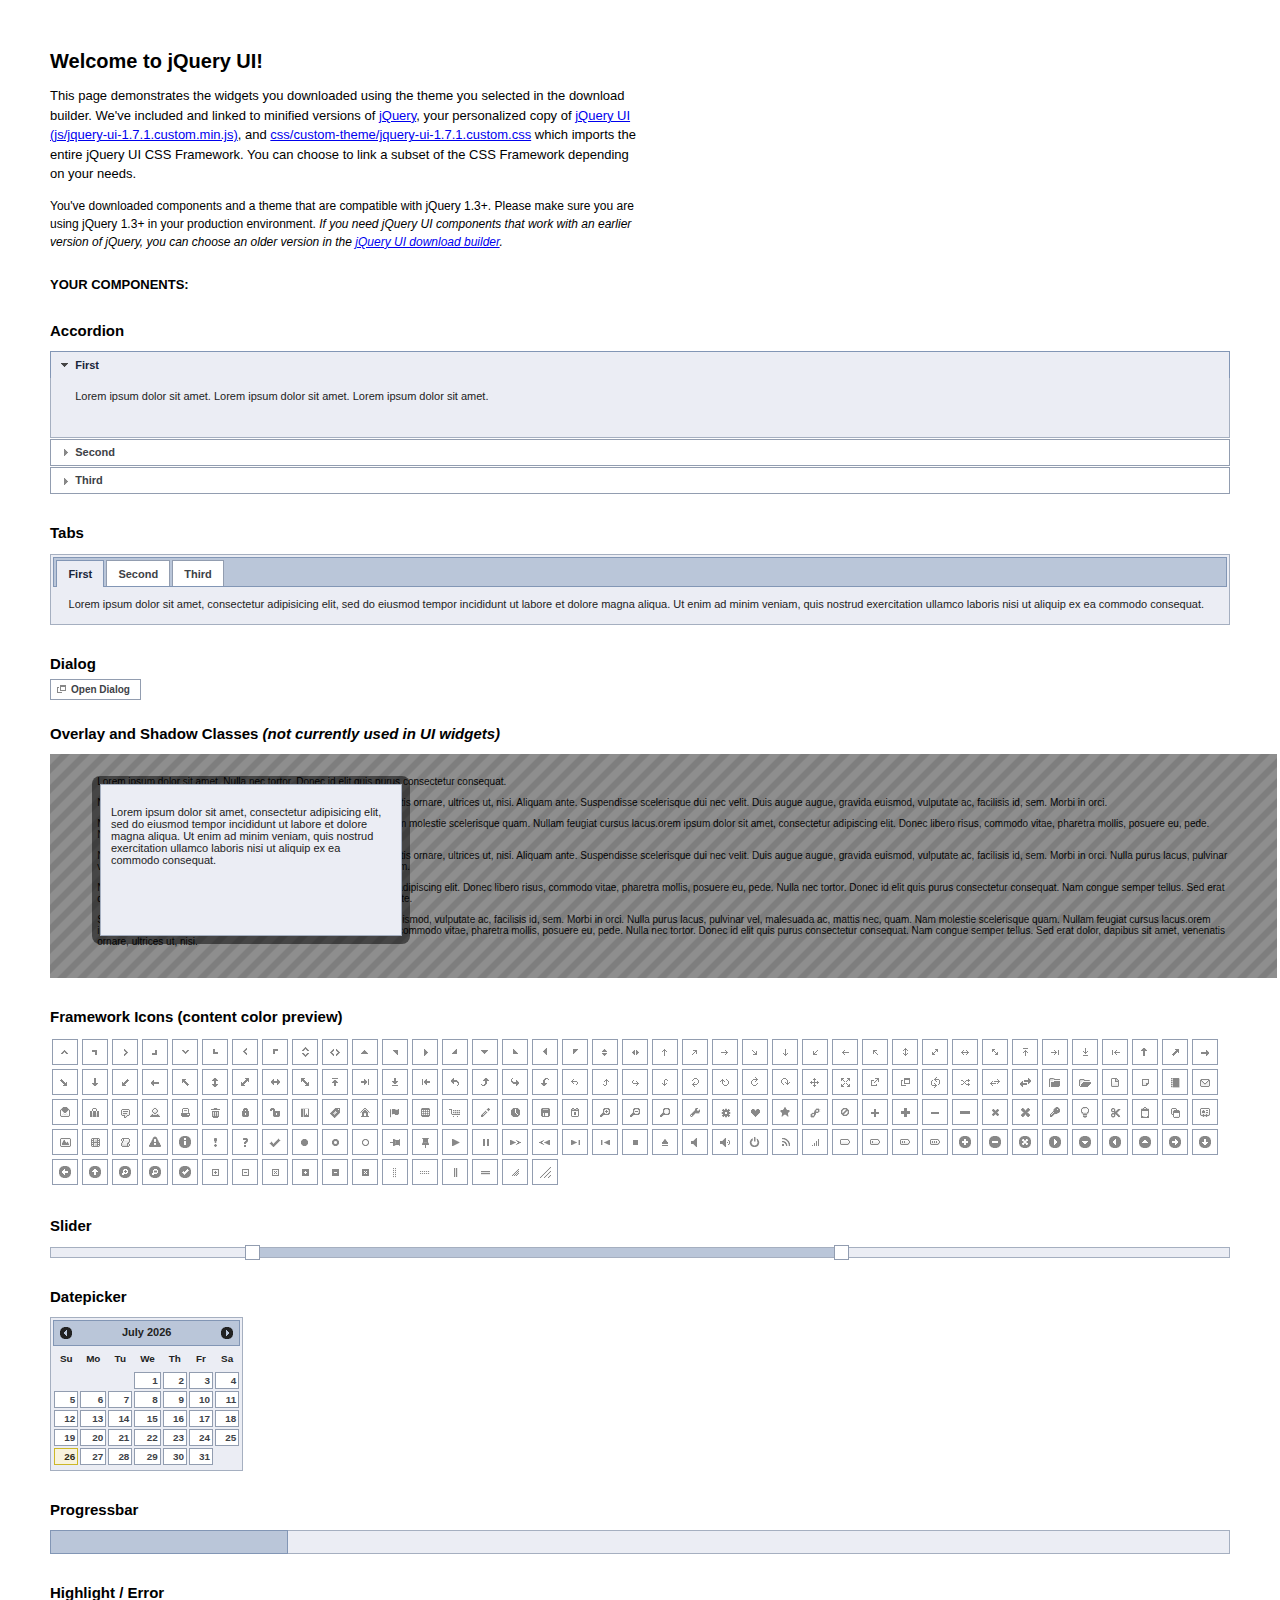
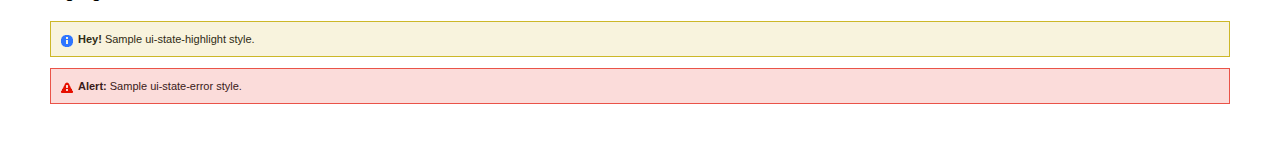
<file: cgi/www/jquery.html>
<!DOCTYPE html>
<html>
	<head>
		<meta http-equiv="Content-Type" content="text/html; charset=iso-8859-1" />
		<title>jQuery UI Example Page</title>
		<link type="text/css" href="css/jquery-ui-1.7.1.custom.css" rel="stylesheet" />	
		<script type="text/javascript" src="js/jquery-1.3.2.min.js"></script>
		<script type="text/javascript" src="js/jquery-ui-1.7.1.custom.min.js"></script>
		<script type="text/javascript">
			$(function(){

				// Accordion
				$("#accordion").accordion({ header: "h3" });
	
				// Tabs
				$('#tabs').tabs();
	

				// Dialog			
				$('#dialog').dialog({
					autoOpen: false,
					width: 600,
					buttons: {
						"Ok": function() { 
							$(this).dialog("close"); 
						}, 
						"Cancel": function() { 
							$(this).dialog("close"); 
						} 
					}
				});
				
				// Dialog Link
				$('#dialog_link').click(function(){
					$('#dialog').dialog('open');
					return false;
				});

				// Datepicker
				$('#datepicker').datepicker({
					inline: true
				});
				
				// Slider
				$('#slider').slider({
					range: true,
					values: [17, 67]
				});
				
				// Progressbar
				$("#progressbar").progressbar({
					value: 20 
				});
				
				//hover states on the static widgets
				$('#dialog_link, ul#icons li').hover(
					function() { $(this).addClass('ui-state-hover'); }, 
					function() { $(this).removeClass('ui-state-hover'); }
				);
				
			});
		</script>
		<style type="text/css">
			/*demo page css*/
			body{ font: 62.5% "Trebuchet MS", sans-serif; margin: 50px;}
			.demoHeaders { margin-top: 2em; }
			#dialog_link {padding: .4em 1em .4em 20px;text-decoration: none;position: relative;}
			#dialog_link span.ui-icon {margin: 0 5px 0 0;position: absolute;left: .2em;top: 50%;margin-top: -8px;}
			ul#icons {margin: 0; padding: 0;}
			ul#icons li {margin: 2px; position: relative; padding: 4px 0; cursor: pointer; float: left;  list-style: none;}
			ul#icons span.ui-icon {float: left; margin: 0 4px;}
		</style>	
	</head>
	<body>
	<h1>Welcome to jQuery UI!</h1>
	<p style="font-size: 1.3em; line-height: 1.5; margin: 1em 0; width: 50%;">This page demonstrates the widgets you downloaded using the theme you selected in the download builder. We've included and linked to minified versions of <a href="js/jquery-1.3.2.min.js">jQuery</a>, your personalized copy of <a href="js/jquery-ui-1.7.1.custom.min.js">jQuery UI (js/jquery-ui-1.7.1.custom.min.js)</a>, and <a href="css/custom-theme/jquery-ui-1.7.1.custom.css">css/custom-theme/jquery-ui-1.7.1.custom.css</a> which imports the entire jQuery UI CSS Framework. You can choose to link a subset of the CSS Framework depending on your needs. </p>
	<p style="font-size: 1.2em; line-height: 1.5; margin: 1em 0; width: 50%;">You've downloaded components and a theme that are compatible with jQuery 1.3+. Please make sure you are using jQuery 1.3+ in your production environment. <em>If you need jQuery UI components that work with an earlier version of jQuery, you can choose an older version in the <a href="http://jqueryui.com/download">jQuery UI download builder</a>.</em></p>	

	<p style="font-weight: bold; margin: 2em 0 1em; font-size: 1.3em;">YOUR COMPONENTS:</p>
		
		<!-- Accordion -->
		<h2 class="demoHeaders">Accordion</h2>
		<div id="accordion">
			<div>
				<h3><a href="#">First</a></h3>
				<div>Lorem ipsum dolor sit amet. Lorem ipsum dolor sit amet. Lorem ipsum dolor sit amet.</div>
			</div>
			<div>
				<h3><a href="#">Second</a></h3>
				<div>Phasellus mattis tincidunt nibh.</div>
			</div>
			<div>
				<h3><a href="#">Third</a></h3>
				<div>Nam dui erat, auctor a, dignissim quis.</div>
			</div>
		</div>
	
		<!-- Tabs -->
		<h2 class="demoHeaders">Tabs</h2>
		<div id="tabs">
			<ul>
				<li><a href="#tabs-1">First</a></li>
				<li><a href="#tabs-2">Second</a></li>
				<li><a href="#tabs-3">Third</a></li>
			</ul>
			<div id="tabs-1">Lorem ipsum dolor sit amet, consectetur adipisicing elit, sed do eiusmod tempor incididunt ut labore et dolore magna aliqua. Ut enim ad minim veniam, quis nostrud exercitation ullamco laboris nisi ut aliquip ex ea commodo consequat.</div>
			<div id="tabs-2">Phasellus mattis tincidunt nibh. Cras orci urna, blandit id, pretium vel, aliquet ornare, felis. Maecenas scelerisque sem non nisl. Fusce sed lorem in enim dictum bibendum.</div>
			<div id="tabs-3">Nam dui erat, auctor a, dignissim quis, sollicitudin eu, felis. Pellentesque nisi urna, interdum eget, sagittis et, consequat vestibulum, lacus. Mauris porttitor ullamcorper augue.</div>
		</div>
	
		<!-- Dialog NOTE: Dialog is not generated by UI in this demo so it can be visually styled in themeroller-->
		<h2 class="demoHeaders">Dialog</h2>
		<p><a href="#" id="dialog_link" class="ui-state-default ui-corner-all"><span class="ui-icon ui-icon-newwin"></span>Open Dialog</a></p>
		
		
		<h2 class="demoHeaders">Overlay and Shadow Classes <em>(not currently used in UI widgets)</em></h2>
		<div style="position: relative; width: 96%; height: 200px; padding:1% 4%; overflow:hidden;" class="fakewindowcontain">
			<p>Lorem ipsum dolor sit amet,  Nulla nec tortor. Donec id elit quis purus consectetur consequat. </p><p>Nam congue semper tellus. Sed erat dolor, dapibus sit amet, venenatis ornare, ultrices ut, nisi. Aliquam ante. Suspendisse scelerisque dui nec velit. Duis augue augue, gravida euismod, vulputate ac, facilisis id, sem. Morbi in orci. </p><p>Nulla purus lacus, pulvinar vel, malesuada ac, mattis nec, quam. Nam molestie scelerisque quam. Nullam feugiat cursus lacus.orem ipsum dolor sit amet, consectetur adipiscing elit. Donec libero risus, commodo vitae, pharetra mollis, posuere eu, pede. Nulla nec tortor. Donec id elit quis purus consectetur consequat. </p><p>Nam congue semper tellus. Sed erat dolor, dapibus sit amet, venenatis ornare, ultrices ut, nisi. Aliquam ante. Suspendisse scelerisque dui nec velit. Duis augue augue, gravida euismod, vulputate ac, facilisis id, sem. Morbi in orci. Nulla purus lacus, pulvinar vel, malesuada ac, mattis nec, quam. Nam molestie scelerisque quam. </p><p>Nullam feugiat cursus lacus.orem ipsum dolor sit amet, consectetur adipiscing elit. Donec libero risus, commodo vitae, pharetra mollis, posuere eu, pede. Nulla nec tortor. Donec id elit quis purus consectetur consequat. Nam congue semper tellus. Sed erat dolor, dapibus sit amet, venenatis ornare, ultrices ut, nisi. Aliquam ante. </p><p>Suspendisse scelerisque dui nec velit. Duis augue augue, gravida euismod, vulputate ac, facilisis id, sem. Morbi in orci. Nulla purus lacus, pulvinar vel, malesuada ac, mattis nec, quam. Nam molestie scelerisque quam. Nullam feugiat cursus lacus.orem ipsum dolor sit amet, consectetur adipiscing elit. Donec libero risus, commodo vitae, pharetra mollis, posuere eu, pede. Nulla nec tortor. Donec id elit quis purus consectetur consequat. Nam congue semper tellus. Sed erat dolor, dapibus sit amet, venenatis ornare, ultrices ut, nisi. </p>
			
			<!-- ui-dialog -->
			<div class="ui-overlay"><div class="ui-widget-overlay"></div><div class="ui-widget-shadow ui-corner-all" style="width: 302px; height: 152px; position: absolute; left: 50px; top: 30px;"></div></div>
			<div style="position: absolute; width: 280px; height: 130px;left: 50px; top: 30px; padding: 10px;" class="ui-widget ui-widget-content ui-corner-all">
				<div class="ui-dialog-content ui-widget-content" style="background: none; border: 0;">
					<p>Lorem ipsum dolor sit amet, consectetur adipisicing elit, sed do eiusmod tempor incididunt ut labore et dolore magna aliqua. Ut enim ad minim veniam, quis nostrud exercitation ullamco laboris nisi ut aliquip ex ea commodo consequat.</p>
				</div>
			</div>
		
		</div>

		
		<!-- ui-dialog -->
		<div id="dialog" title="Dialog Title">
			<p>Lorem ipsum dolor sit amet, consectetur adipisicing elit, sed do eiusmod tempor incididunt ut labore et dolore magna aliqua. Ut enim ad minim veniam, quis nostrud exercitation ullamco laboris nisi ut aliquip ex ea commodo consequat.</p>
		</div>
			
				
				
		<h2 class="demoHeaders">Framework Icons (content color preview)</h2>
		<ul id="icons" class="ui-widget ui-helper-clearfix">
		
		<li class="ui-state-default ui-corner-all" title=".ui-icon-carat-1-n"><span class="ui-icon ui-icon-carat-1-n"></span></li>
		<li class="ui-state-default ui-corner-all" title=".ui-icon-carat-1-ne"><span class="ui-icon ui-icon-carat-1-ne"></span></li>
		<li class="ui-state-default ui-corner-all" title=".ui-icon-carat-1-e"><span class="ui-icon ui-icon-carat-1-e"></span></li>
		
		<li class="ui-state-default ui-corner-all" title=".ui-icon-carat-1-se"><span class="ui-icon ui-icon-carat-1-se"></span></li>
		<li class="ui-state-default ui-corner-all" title=".ui-icon-carat-1-s"><span class="ui-icon ui-icon-carat-1-s"></span></li>
		<li class="ui-state-default ui-corner-all" title=".ui-icon-carat-1-sw"><span class="ui-icon ui-icon-carat-1-sw"></span></li>
		<li class="ui-state-default ui-corner-all" title=".ui-icon-carat-1-w"><span class="ui-icon ui-icon-carat-1-w"></span></li>
		<li class="ui-state-default ui-corner-all" title=".ui-icon-carat-1-nw"><span class="ui-icon ui-icon-carat-1-nw"></span></li>
		<li class="ui-state-default ui-corner-all" title=".ui-icon-carat-2-n-s"><span class="ui-icon ui-icon-carat-2-n-s"></span></li>
		<li class="ui-state-default ui-corner-all" title=".ui-icon-carat-2-e-w"><span class="ui-icon ui-icon-carat-2-e-w"></span></li>
		<li class="ui-state-default ui-corner-all" title=".ui-icon-triangle-1-n"><span class="ui-icon ui-icon-triangle-1-n"></span></li>
		<li class="ui-state-default ui-corner-all" title=".ui-icon-triangle-1-ne"><span class="ui-icon ui-icon-triangle-1-ne"></span></li>
		
		<li class="ui-state-default ui-corner-all" title=".ui-icon-triangle-1-e"><span class="ui-icon ui-icon-triangle-1-e"></span></li>
		<li class="ui-state-default ui-corner-all" title=".ui-icon-triangle-1-se"><span class="ui-icon ui-icon-triangle-1-se"></span></li>
		<li class="ui-state-default ui-corner-all" title=".ui-icon-triangle-1-s"><span class="ui-icon ui-icon-triangle-1-s"></span></li>
		<li class="ui-state-default ui-corner-all" title=".ui-icon-triangle-1-sw"><span class="ui-icon ui-icon-triangle-1-sw"></span></li>
		<li class="ui-state-default ui-corner-all" title=".ui-icon-triangle-1-w"><span class="ui-icon ui-icon-triangle-1-w"></span></li>
		<li class="ui-state-default ui-corner-all" title=".ui-icon-triangle-1-nw"><span class="ui-icon ui-icon-triangle-1-nw"></span></li>
		<li class="ui-state-default ui-corner-all" title=".ui-icon-triangle-2-n-s"><span class="ui-icon ui-icon-triangle-2-n-s"></span></li>
		<li class="ui-state-default ui-corner-all" title=".ui-icon-triangle-2-e-w"><span class="ui-icon ui-icon-triangle-2-e-w"></span></li>
		<li class="ui-state-default ui-corner-all" title=".ui-icon-arrow-1-n"><span class="ui-icon ui-icon-arrow-1-n"></span></li>
		
		<li class="ui-state-default ui-corner-all" title=".ui-icon-arrow-1-ne"><span class="ui-icon ui-icon-arrow-1-ne"></span></li>
		<li class="ui-state-default ui-corner-all" title=".ui-icon-arrow-1-e"><span class="ui-icon ui-icon-arrow-1-e"></span></li>
		<li class="ui-state-default ui-corner-all" title=".ui-icon-arrow-1-se"><span class="ui-icon ui-icon-arrow-1-se"></span></li>
		<li class="ui-state-default ui-corner-all" title=".ui-icon-arrow-1-s"><span class="ui-icon ui-icon-arrow-1-s"></span></li>
		<li class="ui-state-default ui-corner-all" title=".ui-icon-arrow-1-sw"><span class="ui-icon ui-icon-arrow-1-sw"></span></li>
		<li class="ui-state-default ui-corner-all" title=".ui-icon-arrow-1-w"><span class="ui-icon ui-icon-arrow-1-w"></span></li>
		<li class="ui-state-default ui-corner-all" title=".ui-icon-arrow-1-nw"><span class="ui-icon ui-icon-arrow-1-nw"></span></li>
		<li class="ui-state-default ui-corner-all" title=".ui-icon-arrow-2-n-s"><span class="ui-icon ui-icon-arrow-2-n-s"></span></li>
		<li class="ui-state-default ui-corner-all" title=".ui-icon-arrow-2-ne-sw"><span class="ui-icon ui-icon-arrow-2-ne-sw"></span></li>
		
		<li class="ui-state-default ui-corner-all" title=".ui-icon-arrow-2-e-w"><span class="ui-icon ui-icon-arrow-2-e-w"></span></li>
		<li class="ui-state-default ui-corner-all" title=".ui-icon-arrow-2-se-nw"><span class="ui-icon ui-icon-arrow-2-se-nw"></span></li>
		<li class="ui-state-default ui-corner-all" title=".ui-icon-arrowstop-1-n"><span class="ui-icon ui-icon-arrowstop-1-n"></span></li>
		<li class="ui-state-default ui-corner-all" title=".ui-icon-arrowstop-1-e"><span class="ui-icon ui-icon-arrowstop-1-e"></span></li>
		<li class="ui-state-default ui-corner-all" title=".ui-icon-arrowstop-1-s"><span class="ui-icon ui-icon-arrowstop-1-s"></span></li>
		<li class="ui-state-default ui-corner-all" title=".ui-icon-arrowstop-1-w"><span class="ui-icon ui-icon-arrowstop-1-w"></span></li>
		<li class="ui-state-default ui-corner-all" title=".ui-icon-arrowthick-1-n"><span class="ui-icon ui-icon-arrowthick-1-n"></span></li>
		<li class="ui-state-default ui-corner-all" title=".ui-icon-arrowthick-1-ne"><span class="ui-icon ui-icon-arrowthick-1-ne"></span></li>
		<li class="ui-state-default ui-corner-all" title=".ui-icon-arrowthick-1-e"><span class="ui-icon ui-icon-arrowthick-1-e"></span></li>
		
		<li class="ui-state-default ui-corner-all" title=".ui-icon-arrowthick-1-se"><span class="ui-icon ui-icon-arrowthick-1-se"></span></li>
		<li class="ui-state-default ui-corner-all" title=".ui-icon-arrowthick-1-s"><span class="ui-icon ui-icon-arrowthick-1-s"></span></li>
		<li class="ui-state-default ui-corner-all" title=".ui-icon-arrowthick-1-sw"><span class="ui-icon ui-icon-arrowthick-1-sw"></span></li>
		<li class="ui-state-default ui-corner-all" title=".ui-icon-arrowthick-1-w"><span class="ui-icon ui-icon-arrowthick-1-w"></span></li>
		<li class="ui-state-default ui-corner-all" title=".ui-icon-arrowthick-1-nw"><span class="ui-icon ui-icon-arrowthick-1-nw"></span></li>
		<li class="ui-state-default ui-corner-all" title=".ui-icon-arrowthick-2-n-s"><span class="ui-icon ui-icon-arrowthick-2-n-s"></span></li>
		<li class="ui-state-default ui-corner-all" title=".ui-icon-arrowthick-2-ne-sw"><span class="ui-icon ui-icon-arrowthick-2-ne-sw"></span></li>
		<li class="ui-state-default ui-corner-all" title=".ui-icon-arrowthick-2-e-w"><span class="ui-icon ui-icon-arrowthick-2-e-w"></span></li>
		<li class="ui-state-default ui-corner-all" title=".ui-icon-arrowthick-2-se-nw"><span class="ui-icon ui-icon-arrowthick-2-se-nw"></span></li>
		
		<li class="ui-state-default ui-corner-all" title=".ui-icon-arrowthickstop-1-n"><span class="ui-icon ui-icon-arrowthickstop-1-n"></span></li>
		<li class="ui-state-default ui-corner-all" title=".ui-icon-arrowthickstop-1-e"><span class="ui-icon ui-icon-arrowthickstop-1-e"></span></li>
		<li class="ui-state-default ui-corner-all" title=".ui-icon-arrowthickstop-1-s"><span class="ui-icon ui-icon-arrowthickstop-1-s"></span></li>
		<li class="ui-state-default ui-corner-all" title=".ui-icon-arrowthickstop-1-w"><span class="ui-icon ui-icon-arrowthickstop-1-w"></span></li>
		<li class="ui-state-default ui-corner-all" title=".ui-icon-arrowreturnthick-1-w"><span class="ui-icon ui-icon-arrowreturnthick-1-w"></span></li>
		<li class="ui-state-default ui-corner-all" title=".ui-icon-arrowreturnthick-1-n"><span class="ui-icon ui-icon-arrowreturnthick-1-n"></span></li>
		<li class="ui-state-default ui-corner-all" title=".ui-icon-arrowreturnthick-1-e"><span class="ui-icon ui-icon-arrowreturnthick-1-e"></span></li>
		<li class="ui-state-default ui-corner-all" title=".ui-icon-arrowreturnthick-1-s"><span class="ui-icon ui-icon-arrowreturnthick-1-s"></span></li>
		<li class="ui-state-default ui-corner-all" title=".ui-icon-arrowreturn-1-w"><span class="ui-icon ui-icon-arrowreturn-1-w"></span></li>
		
		<li class="ui-state-default ui-corner-all" title=".ui-icon-arrowreturn-1-n"><span class="ui-icon ui-icon-arrowreturn-1-n"></span></li>
		<li class="ui-state-default ui-corner-all" title=".ui-icon-arrowreturn-1-e"><span class="ui-icon ui-icon-arrowreturn-1-e"></span></li>
		<li class="ui-state-default ui-corner-all" title=".ui-icon-arrowreturn-1-s"><span class="ui-icon ui-icon-arrowreturn-1-s"></span></li>
		<li class="ui-state-default ui-corner-all" title=".ui-icon-arrowrefresh-1-w"><span class="ui-icon ui-icon-arrowrefresh-1-w"></span></li>
		<li class="ui-state-default ui-corner-all" title=".ui-icon-arrowrefresh-1-n"><span class="ui-icon ui-icon-arrowrefresh-1-n"></span></li>
		<li class="ui-state-default ui-corner-all" title=".ui-icon-arrowrefresh-1-e"><span class="ui-icon ui-icon-arrowrefresh-1-e"></span></li>
		<li class="ui-state-default ui-corner-all" title=".ui-icon-arrowrefresh-1-s"><span class="ui-icon ui-icon-arrowrefresh-1-s"></span></li>
		<li class="ui-state-default ui-corner-all" title=".ui-icon-arrow-4"><span class="ui-icon ui-icon-arrow-4"></span></li>
		<li class="ui-state-default ui-corner-all" title=".ui-icon-arrow-4-diag"><span class="ui-icon ui-icon-arrow-4-diag"></span></li>
		
		<li class="ui-state-default ui-corner-all" title=".ui-icon-extlink"><span class="ui-icon ui-icon-extlink"></span></li>
		<li class="ui-state-default ui-corner-all" title=".ui-icon-newwin"><span class="ui-icon ui-icon-newwin"></span></li>
		<li class="ui-state-default ui-corner-all" title=".ui-icon-refresh"><span class="ui-icon ui-icon-refresh"></span></li>
		<li class="ui-state-default ui-corner-all" title=".ui-icon-shuffle"><span class="ui-icon ui-icon-shuffle"></span></li>
		<li class="ui-state-default ui-corner-all" title=".ui-icon-transfer-e-w"><span class="ui-icon ui-icon-transfer-e-w"></span></li>
		<li class="ui-state-default ui-corner-all" title=".ui-icon-transferthick-e-w"><span class="ui-icon ui-icon-transferthick-e-w"></span></li>
		<li class="ui-state-default ui-corner-all" title=".ui-icon-folder-collapsed"><span class="ui-icon ui-icon-folder-collapsed"></span></li>
		<li class="ui-state-default ui-corner-all" title=".ui-icon-folder-open"><span class="ui-icon ui-icon-folder-open"></span></li>
		<li class="ui-state-default ui-corner-all" title=".ui-icon-document"><span class="ui-icon ui-icon-document"></span></li>
		
		<li class="ui-state-default ui-corner-all" title=".ui-icon-document-b"><span class="ui-icon ui-icon-document-b"></span></li>
		<li class="ui-state-default ui-corner-all" title=".ui-icon-note"><span class="ui-icon ui-icon-note"></span></li>
		<li class="ui-state-default ui-corner-all" title=".ui-icon-mail-closed"><span class="ui-icon ui-icon-mail-closed"></span></li>
		<li class="ui-state-default ui-corner-all" title=".ui-icon-mail-open"><span class="ui-icon ui-icon-mail-open"></span></li>
		<li class="ui-state-default ui-corner-all" title=".ui-icon-suitcase"><span class="ui-icon ui-icon-suitcase"></span></li>
		<li class="ui-state-default ui-corner-all" title=".ui-icon-comment"><span class="ui-icon ui-icon-comment"></span></li>
		<li class="ui-state-default ui-corner-all" title=".ui-icon-person"><span class="ui-icon ui-icon-person"></span></li>
		<li class="ui-state-default ui-corner-all" title=".ui-icon-print"><span class="ui-icon ui-icon-print"></span></li>
		<li class="ui-state-default ui-corner-all" title=".ui-icon-trash"><span class="ui-icon ui-icon-trash"></span></li>
		
		<li class="ui-state-default ui-corner-all" title=".ui-icon-locked"><span class="ui-icon ui-icon-locked"></span></li>
		<li class="ui-state-default ui-corner-all" title=".ui-icon-unlocked"><span class="ui-icon ui-icon-unlocked"></span></li>
		<li class="ui-state-default ui-corner-all" title=".ui-icon-bookmark"><span class="ui-icon ui-icon-bookmark"></span></li>
		<li class="ui-state-default ui-corner-all" title=".ui-icon-tag"><span class="ui-icon ui-icon-tag"></span></li>
		<li class="ui-state-default ui-corner-all" title=".ui-icon-home"><span class="ui-icon ui-icon-home"></span></li>
		<li class="ui-state-default ui-corner-all" title=".ui-icon-flag"><span class="ui-icon ui-icon-flag"></span></li>
		<li class="ui-state-default ui-corner-all" title=".ui-icon-calculator"><span class="ui-icon ui-icon-calculator"></span></li>
		<li class="ui-state-default ui-corner-all" title=".ui-icon-cart"><span class="ui-icon ui-icon-cart"></span></li>
		<li class="ui-state-default ui-corner-all" title=".ui-icon-pencil"><span class="ui-icon ui-icon-pencil"></span></li>
		
		<li class="ui-state-default ui-corner-all" title=".ui-icon-clock"><span class="ui-icon ui-icon-clock"></span></li>
		<li class="ui-state-default ui-corner-all" title=".ui-icon-disk"><span class="ui-icon ui-icon-disk"></span></li>
		<li class="ui-state-default ui-corner-all" title=".ui-icon-calendar"><span class="ui-icon ui-icon-calendar"></span></li>
		<li class="ui-state-default ui-corner-all" title=".ui-icon-zoomin"><span class="ui-icon ui-icon-zoomin"></span></li>
		<li class="ui-state-default ui-corner-all" title=".ui-icon-zoomout"><span class="ui-icon ui-icon-zoomout"></span></li>
		<li class="ui-state-default ui-corner-all" title=".ui-icon-search"><span class="ui-icon ui-icon-search"></span></li>
		<li class="ui-state-default ui-corner-all" title=".ui-icon-wrench"><span class="ui-icon ui-icon-wrench"></span></li>
		<li class="ui-state-default ui-corner-all" title=".ui-icon-gear"><span class="ui-icon ui-icon-gear"></span></li>
		<li class="ui-state-default ui-corner-all" title=".ui-icon-heart"><span class="ui-icon ui-icon-heart"></span></li>
		
		<li class="ui-state-default ui-corner-all" title=".ui-icon-star"><span class="ui-icon ui-icon-star"></span></li>
		<li class="ui-state-default ui-corner-all" title=".ui-icon-link"><span class="ui-icon ui-icon-link"></span></li>
		<li class="ui-state-default ui-corner-all" title=".ui-icon-cancel"><span class="ui-icon ui-icon-cancel"></span></li>
		<li class="ui-state-default ui-corner-all" title=".ui-icon-plus"><span class="ui-icon ui-icon-plus"></span></li>
		<li class="ui-state-default ui-corner-all" title=".ui-icon-plusthick"><span class="ui-icon ui-icon-plusthick"></span></li>
		<li class="ui-state-default ui-corner-all" title=".ui-icon-minus"><span class="ui-icon ui-icon-minus"></span></li>
		<li class="ui-state-default ui-corner-all" title=".ui-icon-minusthick"><span class="ui-icon ui-icon-minusthick"></span></li>
		<li class="ui-state-default ui-corner-all" title=".ui-icon-close"><span class="ui-icon ui-icon-close"></span></li>
		<li class="ui-state-default ui-corner-all" title=".ui-icon-closethick"><span class="ui-icon ui-icon-closethick"></span></li>
		
		<li class="ui-state-default ui-corner-all" title=".ui-icon-key"><span class="ui-icon ui-icon-key"></span></li>
		<li class="ui-state-default ui-corner-all" title=".ui-icon-lightbulb"><span class="ui-icon ui-icon-lightbulb"></span></li>
		<li class="ui-state-default ui-corner-all" title=".ui-icon-scissors"><span class="ui-icon ui-icon-scissors"></span></li>
		<li class="ui-state-default ui-corner-all" title=".ui-icon-clipboard"><span class="ui-icon ui-icon-clipboard"></span></li>
		<li class="ui-state-default ui-corner-all" title=".ui-icon-copy"><span class="ui-icon ui-icon-copy"></span></li>
		<li class="ui-state-default ui-corner-all" title=".ui-icon-contact"><span class="ui-icon ui-icon-contact"></span></li>
		<li class="ui-state-default ui-corner-all" title=".ui-icon-image"><span class="ui-icon ui-icon-image"></span></li>
		<li class="ui-state-default ui-corner-all" title=".ui-icon-video"><span class="ui-icon ui-icon-video"></span></li>
		<li class="ui-state-default ui-corner-all" title=".ui-icon-script"><span class="ui-icon ui-icon-script"></span></li>
		<li class="ui-state-default ui-corner-all" title=".ui-icon-alert"><span class="ui-icon ui-icon-alert"></span></li>
		
		<li class="ui-state-default ui-corner-all" title=".ui-icon-info"><span class="ui-icon ui-icon-info"></span></li>
		<li class="ui-state-default ui-corner-all" title=".ui-icon-notice"><span class="ui-icon ui-icon-notice"></span></li>
		<li class="ui-state-default ui-corner-all" title=".ui-icon-help"><span class="ui-icon ui-icon-help"></span></li>
		<li class="ui-state-default ui-corner-all" title=".ui-icon-check"><span class="ui-icon ui-icon-check"></span></li>
		<li class="ui-state-default ui-corner-all" title=".ui-icon-bullet"><span class="ui-icon ui-icon-bullet"></span></li>
		<li class="ui-state-default ui-corner-all" title=".ui-icon-radio-off"><span class="ui-icon ui-icon-radio-off"></span></li>
		<li class="ui-state-default ui-corner-all" title=".ui-icon-radio-on"><span class="ui-icon ui-icon-radio-on"></span></li>
		<li class="ui-state-default ui-corner-all" title=".ui-icon-pin-w"><span class="ui-icon ui-icon-pin-w"></span></li>
		<li class="ui-state-default ui-corner-all" title=".ui-icon-pin-s"><span class="ui-icon ui-icon-pin-s"></span></li>
		<li class="ui-state-default ui-corner-all" title=".ui-icon-play"><span class="ui-icon ui-icon-play"></span></li>
		<li class="ui-state-default ui-corner-all" title=".ui-icon-pause"><span class="ui-icon ui-icon-pause"></span></li>
		
		<li class="ui-state-default ui-corner-all" title=".ui-icon-seek-next"><span class="ui-icon ui-icon-seek-next"></span></li>
		<li class="ui-state-default ui-corner-all" title=".ui-icon-seek-prev"><span class="ui-icon ui-icon-seek-prev"></span></li>
		<li class="ui-state-default ui-corner-all" title=".ui-icon-seek-end"><span class="ui-icon ui-icon-seek-end"></span></li>
		<li class="ui-state-default ui-corner-all" title=".ui-icon-seek-first"><span class="ui-icon ui-icon-seek-first"></span></li>
		<li class="ui-state-default ui-corner-all" title=".ui-icon-stop"><span class="ui-icon ui-icon-stop"></span></li>
		<li class="ui-state-default ui-corner-all" title=".ui-icon-eject"><span class="ui-icon ui-icon-eject"></span></li>
		<li class="ui-state-default ui-corner-all" title=".ui-icon-volume-off"><span class="ui-icon ui-icon-volume-off"></span></li>
		<li class="ui-state-default ui-corner-all" title=".ui-icon-volume-on"><span class="ui-icon ui-icon-volume-on"></span></li>
		<li class="ui-state-default ui-corner-all" title=".ui-icon-power"><span class="ui-icon ui-icon-power"></span></li>
		
		<li class="ui-state-default ui-corner-all" title=".ui-icon-signal-diag"><span class="ui-icon ui-icon-signal-diag"></span></li>
		<li class="ui-state-default ui-corner-all" title=".ui-icon-signal"><span class="ui-icon ui-icon-signal"></span></li>
		<li class="ui-state-default ui-corner-all" title=".ui-icon-battery-0"><span class="ui-icon ui-icon-battery-0"></span></li>
		<li class="ui-state-default ui-corner-all" title=".ui-icon-battery-1"><span class="ui-icon ui-icon-battery-1"></span></li>
		<li class="ui-state-default ui-corner-all" title=".ui-icon-battery-2"><span class="ui-icon ui-icon-battery-2"></span></li>
		<li class="ui-state-default ui-corner-all" title=".ui-icon-battery-3"><span class="ui-icon ui-icon-battery-3"></span></li>
		<li class="ui-state-default ui-corner-all" title=".ui-icon-circle-plus"><span class="ui-icon ui-icon-circle-plus"></span></li>
		<li class="ui-state-default ui-corner-all" title=".ui-icon-circle-minus"><span class="ui-icon ui-icon-circle-minus"></span></li>
		<li class="ui-state-default ui-corner-all" title=".ui-icon-circle-close"><span class="ui-icon ui-icon-circle-close"></span></li>
		
		<li class="ui-state-default ui-corner-all" title=".ui-icon-circle-triangle-e"><span class="ui-icon ui-icon-circle-triangle-e"></span></li>
		<li class="ui-state-default ui-corner-all" title=".ui-icon-circle-triangle-s"><span class="ui-icon ui-icon-circle-triangle-s"></span></li>
		<li class="ui-state-default ui-corner-all" title=".ui-icon-circle-triangle-w"><span class="ui-icon ui-icon-circle-triangle-w"></span></li>
		<li class="ui-state-default ui-corner-all" title=".ui-icon-circle-triangle-n"><span class="ui-icon ui-icon-circle-triangle-n"></span></li>
		<li class="ui-state-default ui-corner-all" title=".ui-icon-circle-arrow-e"><span class="ui-icon ui-icon-circle-arrow-e"></span></li>
		<li class="ui-state-default ui-corner-all" title=".ui-icon-circle-arrow-s"><span class="ui-icon ui-icon-circle-arrow-s"></span></li>
		<li class="ui-state-default ui-corner-all" title=".ui-icon-circle-arrow-w"><span class="ui-icon ui-icon-circle-arrow-w"></span></li>
		<li class="ui-state-default ui-corner-all" title=".ui-icon-circle-arrow-n"><span class="ui-icon ui-icon-circle-arrow-n"></span></li>
		<li class="ui-state-default ui-corner-all" title=".ui-icon-circle-zoomin"><span class="ui-icon ui-icon-circle-zoomin"></span></li>
		
		<li class="ui-state-default ui-corner-all" title=".ui-icon-circle-zoomout"><span class="ui-icon ui-icon-circle-zoomout"></span></li>
		<li class="ui-state-default ui-corner-all" title=".ui-icon-circle-check"><span class="ui-icon ui-icon-circle-check"></span></li>
		<li class="ui-state-default ui-corner-all" title=".ui-icon-circlesmall-plus"><span class="ui-icon ui-icon-circlesmall-plus"></span></li>
		<li class="ui-state-default ui-corner-all" title=".ui-icon-circlesmall-minus"><span class="ui-icon ui-icon-circlesmall-minus"></span></li>
		<li class="ui-state-default ui-corner-all" title=".ui-icon-circlesmall-close"><span class="ui-icon ui-icon-circlesmall-close"></span></li>
		<li class="ui-state-default ui-corner-all" title=".ui-icon-squaresmall-plus"><span class="ui-icon ui-icon-squaresmall-plus"></span></li>
		<li class="ui-state-default ui-corner-all" title=".ui-icon-squaresmall-minus"><span class="ui-icon ui-icon-squaresmall-minus"></span></li>
		<li class="ui-state-default ui-corner-all" title=".ui-icon-squaresmall-close"><span class="ui-icon ui-icon-squaresmall-close"></span></li>
		<li class="ui-state-default ui-corner-all" title=".ui-icon-grip-dotted-vertical"><span class="ui-icon ui-icon-grip-dotted-vertical"></span></li>
		
		<li class="ui-state-default ui-corner-all" title=".ui-icon-grip-dotted-horizontal"><span class="ui-icon ui-icon-grip-dotted-horizontal"></span></li>
		<li class="ui-state-default ui-corner-all" title=".ui-icon-grip-solid-vertical"><span class="ui-icon ui-icon-grip-solid-vertical"></span></li>
		<li class="ui-state-default ui-corner-all" title=".ui-icon-grip-solid-horizontal"><span class="ui-icon ui-icon-grip-solid-horizontal"></span></li>
		<li class="ui-state-default ui-corner-all" title=".ui-icon-gripsmall-diagonal-se"><span class="ui-icon ui-icon-gripsmall-diagonal-se"></span></li>
		<li class="ui-state-default ui-corner-all" title=".ui-icon-grip-diagonal-se"><span class="ui-icon ui-icon-grip-diagonal-se"></span></li>
		</ul>

	
		<!-- Slider -->
		<h2 class="demoHeaders">Slider</h2>
		<div id="slider"></div>
	
		<!-- Datepicker -->
		<h2 class="demoHeaders">Datepicker</h2>
		<div id="datepicker"></div>
	
		<!-- Progressbar -->
		<h2 class="demoHeaders">Progressbar</h2>	
		<div id="progressbar"></div>
			
		<!-- Highlight / Error -->
		<h2 class="demoHeaders">Highlight / Error</h2>
		<div class="ui-widget">
			<div class="ui-state-highlight ui-corner-all" style="margin-top: 20px; padding: 0 .7em;"> 
				<p><span class="ui-icon ui-icon-info" style="float: left; margin-right: .3em;"></span>
				<strong>Hey!</strong> Sample ui-state-highlight style.</p>
			</div>
		</div>
		<br/>
		<div class="ui-widget">
			<div class="ui-state-error ui-corner-all" style="padding: 0 .7em;"> 
				<p><span class="ui-icon ui-icon-alert" style="float: left; margin-right: .3em;"></span> 
				<strong>Alert:</strong> Sample ui-state-error style.</p>
			</div>
		</div>

	</body>
</html>
</file>
